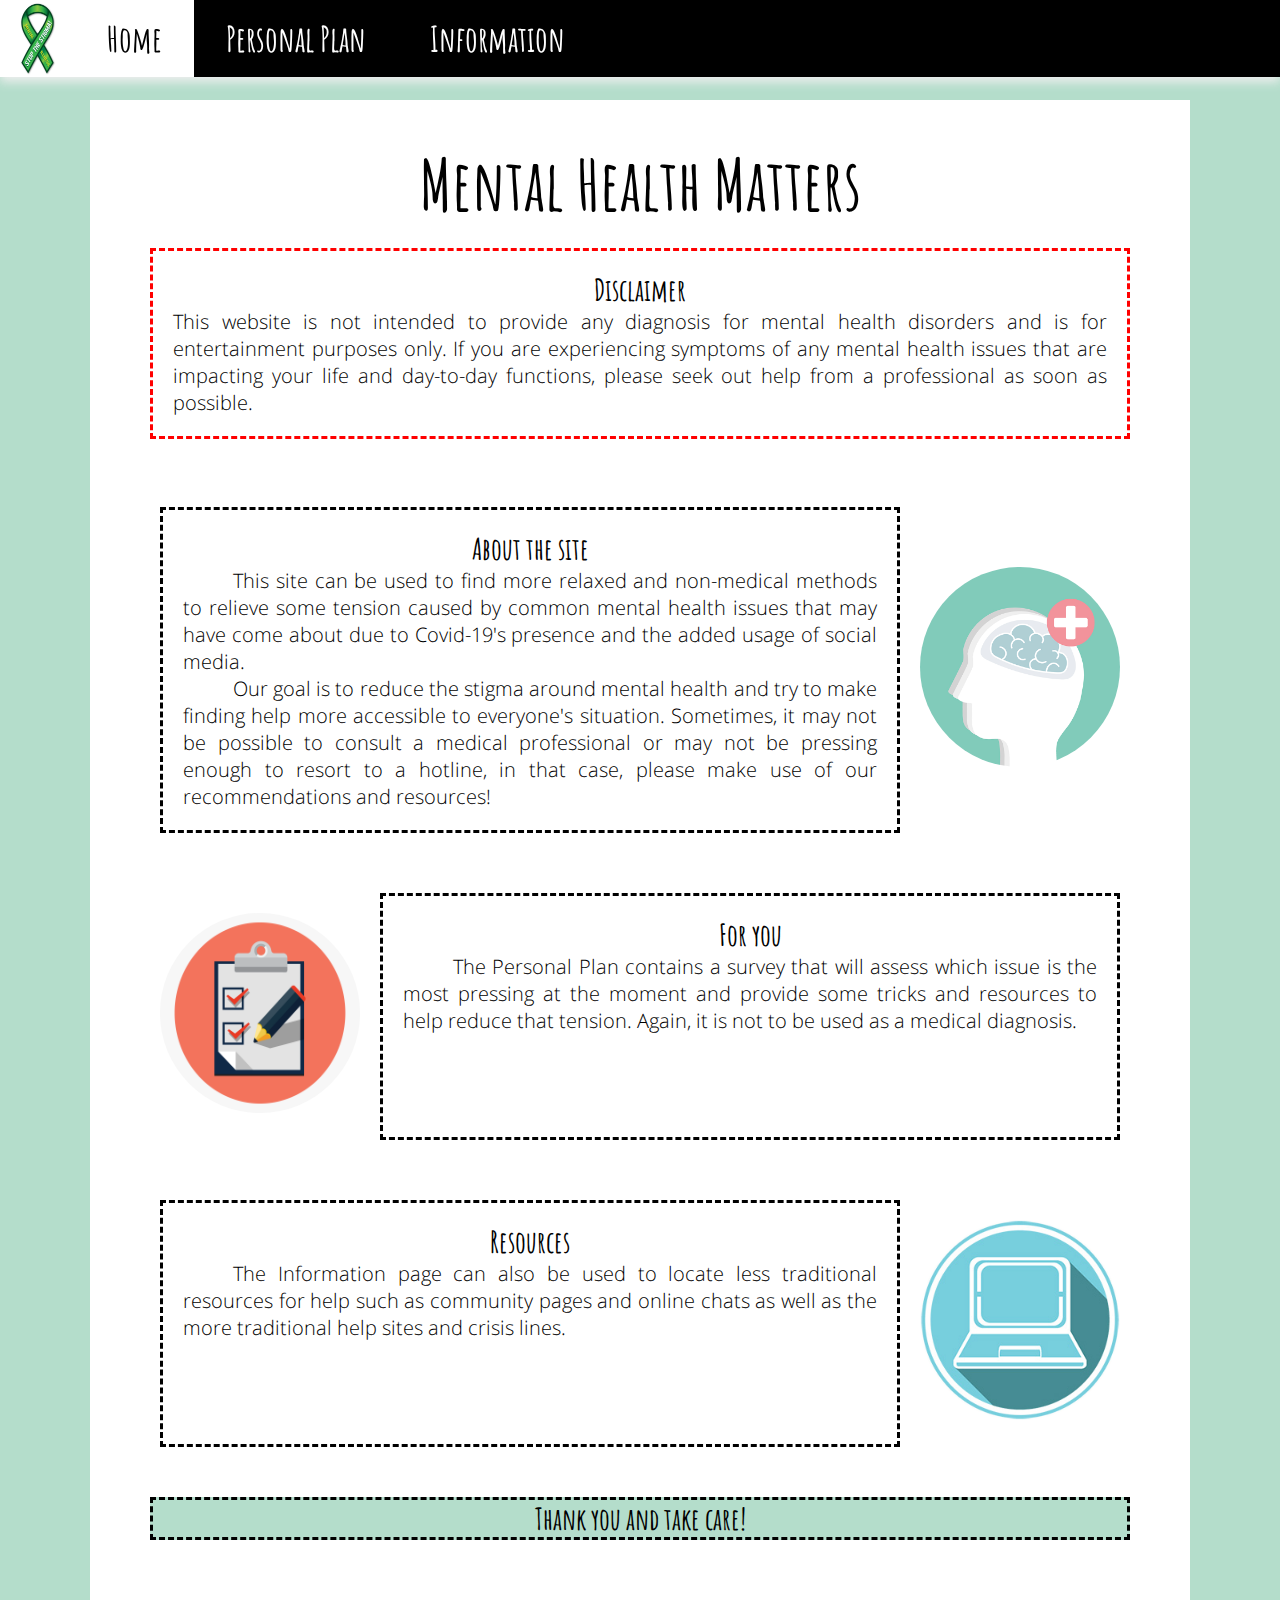
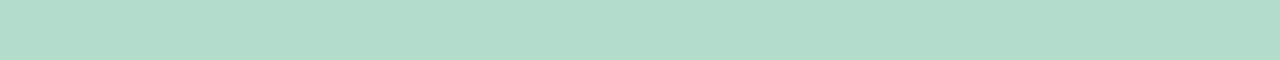
<file: index.html>
<!DOCTYPE html>
<html lang="en" dir="ltr">
  <head>
    <meta charset="utf-8">
    <meta name="viewport" content="width=device-width, initial-scale=1.0">
    <link rel="stylesheet" href="style.css">
    <title>Home Page</title>
  </head>
  <body>
    <div id="homePage">
      <div id="mainContainer">
        <div class="nav">
          <div id="ribbon">
            <img class='logo' src="MHA_Ribbon.jpg">
          </div>
            <ul>
              <a class="active" href="index.html">Home</a>
              <a href="survey.html">Personal Plan</a>
              <a href = "info.html">Information</a>
            </ul>
        </div>
        <div id="contentContainer">
          <div id="header">
            <h1>Mental Health Matters</h1>
          </div>
          <div id="disclaimer">
            <h3>Disclaimer</h3>
            <p>This website is not intended to provide any diagnosis for mental health disorders and is for entertainment purposes only. If you are experiencing symptoms of any mental health issues that are impacting your life and day-to-day functions, please seek out help from a professional as soon as possible.</p>
          </div>
          <br>
          <div class="grid-container">
            <div class="item">
              <div id="text">
                <div id="headingText">
                  <h3>About the site</h3>
                </div>
                <div id="descriptionText">
                  <p>This site can be used to find more relaxed and non-medical methods to relieve some tension caused by common mental health issues that may have come about due to Covid-19's presence and the added usage of social media.</p>
                  <p>Our goal is to reduce the stigma around mental health and try to make finding help more accessible to everyone's situation. Sometimes, it may not be possible to consult a medical professional or may not be pressing enough to resort to a hotline, in that case, please make use of our recommendations and resources!</p>
                </div>
              </div>
              <div id="imageA">
                <a href="index.html">
                <img class='homeImgA' src="mental_health_image.jpg" title="Refresh Page"></a>
              </div>
            </div>
            <div class="item">
              <div id="imageB">
                <a href = "survey.html">
                <img class='homeImgA' src="survey.png" title="Survey Page Link"></a>
              </div>
              <div id="text">
                <div id="headingText">
                  <h3>For you</h3>
                </div>
                <div id="descriptionText">
                  <p>The Personal Plan contains a survey that will assess which issue is the most pressing at the moment and provide some tricks and resources to help reduce that tension. Again, it is not to be used as a medical diagnosis.</p>
                </div>
              </div>
            </div>
            <div class="item">
              <div id="text">
                <div id="headingText">
                  <h3>Resources</h3>
                </div>
                <div id="descriptionText">
                  <p>The Information page can also be used to locate less traditional resources for help such as community pages and online chats as well as the more traditional help sites and crisis lines.</p>
                </div>
              </div>
              <div id="imageA">
                <a href="info.html">
                <img class='homeImgA' src="resources.jpg" title="Information Page Link"></a>
              </div>
            </div>
          </div>
          <div id="footer">
            <h3>Thank you and take care!</h3>
          </div>
        </div>
      </div>
    </div>
  </body>
</html>
</file>
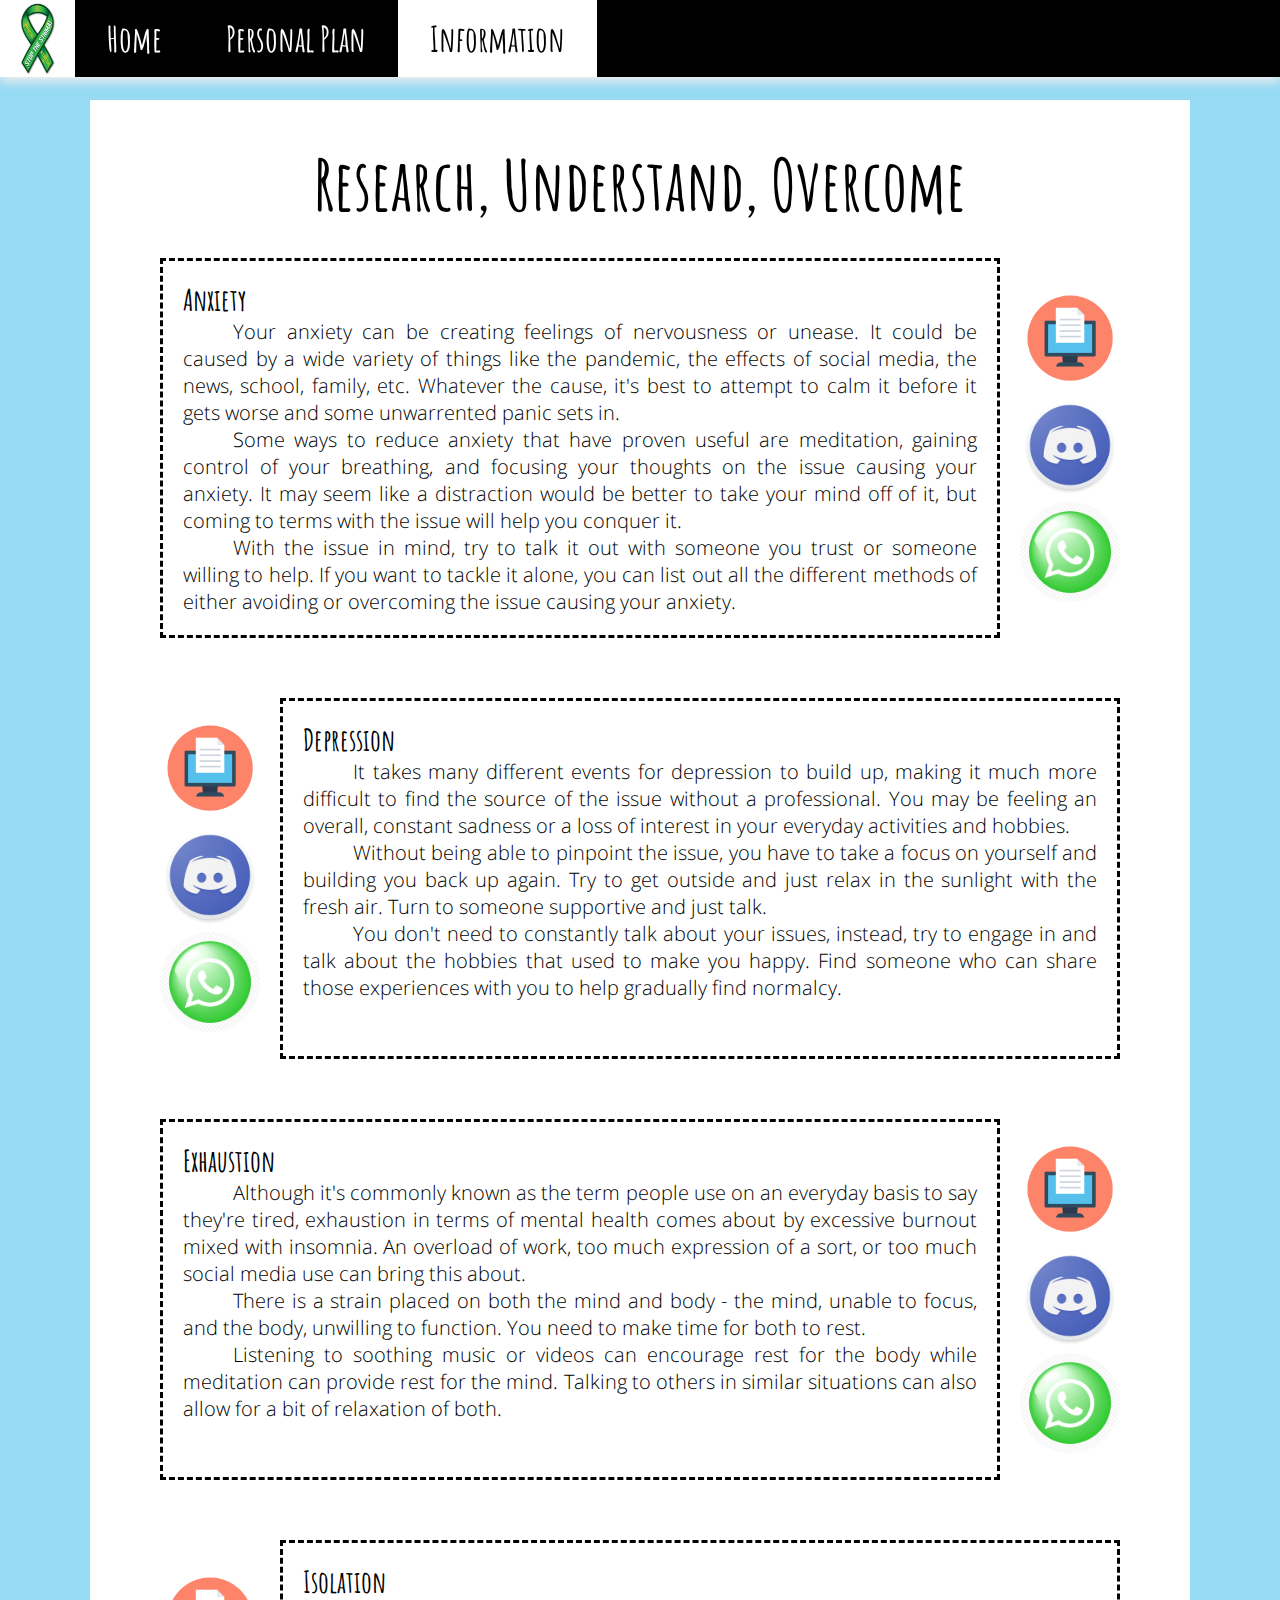
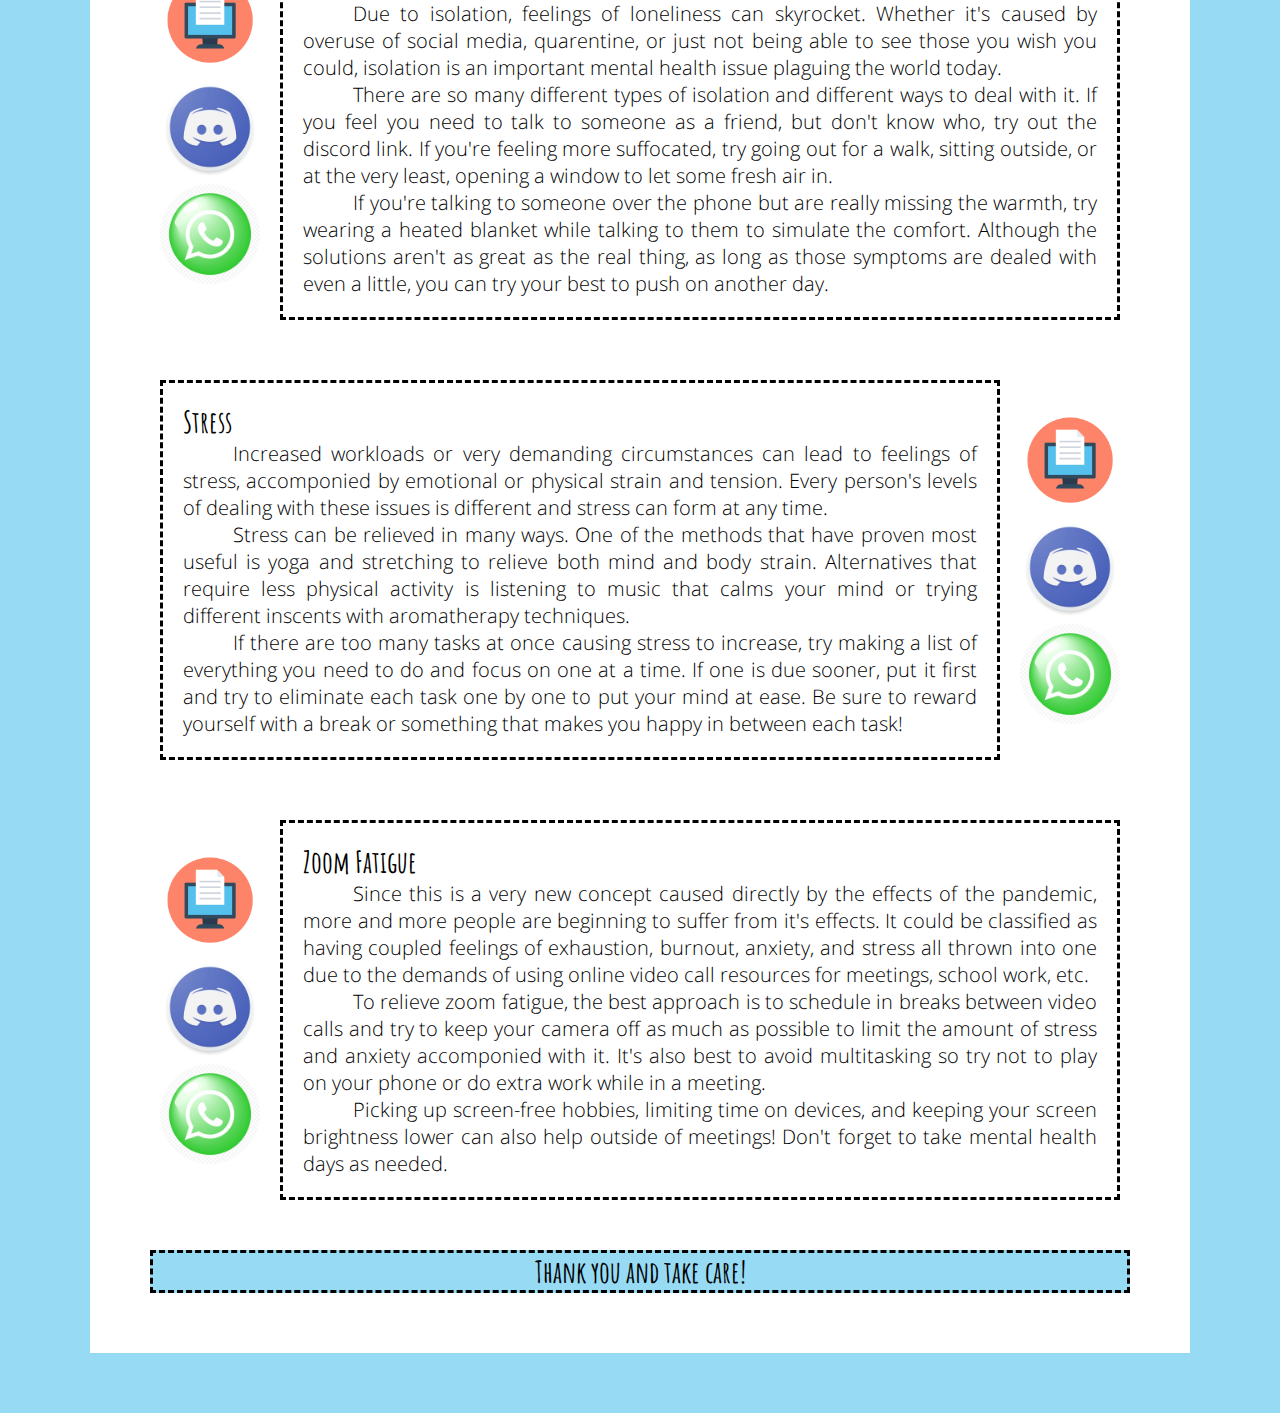
<file: info.html>
<!DOCTYPE html>
<html lang="en" dir="ltr">
  <head>
    <meta charset="utf-8">
    <meta name="viewport" content="width=device-width, initial-scale=1.0">
    <link rel="stylesheet" href="style.css">
    <title>Information Page</title>
  </head>
  <body>
    <div id="infoPage">
      <div id="mainContainer">
        <div class="nav">
          <div id="ribbon">
            <img class='logo' src="MHA_Ribbon.jpg">
          </div>
            <ul>
              <a href="index.html">Home</a>
              <a href="survey.html">Personal Plan</a>
              <a class="active" href = "info.html">Information</a>
            </ul>
        </div>
        <div id="contentContainer">
          <div id="header">
            <h1>Research, Understand, Overcome</h1>
          </div>
          <div class="grid-container">
            <div class="item">
              <div id="text">
                <div id="headingText">
                  <h3>Anxiety</h3>
                </div>
                <div id="descriptionText">
                  <p>Your anxiety can be creating feelings of nervousness or unease. It could be caused by a wide variety of things like the pandemic, the effects of social media, the news, school, family, etc. Whatever the cause, it's best to attempt to calm it before it gets worse and some unwarrented panic sets in.</p>
                  <p>Some ways to reduce anxiety that have proven useful are meditation, gaining control of your breathing, and focusing your thoughts on the issue causing your anxiety. It may seem like a distraction would be better to take your mind off of it, but coming to terms with the issue will help you conquer it.</p>
                  <p>With the issue in mind, try to talk it out with someone you trust or someone willing to help. If you want to tackle it alone, you can list out all the different methods of either avoiding or overcoming the issue causing your anxiety.</p>
                </div>
              </div>
              <div id="imageA">
                <a href="https://www.youtube.com/watch?v=79kpoGF8KWU">
                <img class='infoImgA' src="videos.png" title="Youtube Link"></a>
                <a href="https://discord.me/antianxietyzone">
                <img class='infoImgA' src="discord.png" title="Discord Link"></a>
                <a href="https://nyprojecthope.org/?utm_medium=G1Search&utm_source=Google&utm_campaign=OMHProjectHOPERSPGrant">
                <img class='infoImgA' src="phone.png" title="Support Groups Link"></a>
              </div>
            </div>
            <div class="item">
              <div id="imageB">
                <a href="https://www.youtube.com/watch?v=ORkx63VeP9Y">
                <img class='infoImgA' src="videos.png" title="Youtube Link"></a>
                <a href="https://disboard.org/server/728320585641492510">
                <img class='infoImgA' src="discord.png" title="Discord Link"></a>
                <a href="https://www.meetup.com/nycdsg/">
                <img class='infoImgA' src="phone.png" title="Support Groups Link"></a>
              </div>
              <div id="text">
                <div id="headingText">
                  <h3>Depression</h3>
                </div>
                <div id="descriptionText">
                  <p>It takes many different events for depression to build up, making it much more difficult to find the source of the issue without a professional. You may be feeling an overall, constant sadness or a loss of interest in your everyday activities and hobbies.</p>
                  <p>Without being able to pinpoint the issue, you have to take a focus on yourself and building you back up again. Try to get outside and just relax in the sunlight with the fresh air. Turn to someone supportive and just talk.</p>
                  <p>You don't need to constantly talk about your issues, instead, try to engage in and talk about the hobbies that used to make you happy. Find someone who can share those experiences with you to help gradually find normalcy.</p>
                </div>
              </div>
            </div>
            <div class="item">
              <div id="text">
                <div id="headingText">
                  <h3>Exhaustion</h3>
                </div>
                <div id="descriptionText">
                  <p>Although it's commonly known as the term people use on an everyday basis to say they're tired, exhaustion in terms of mental health comes about by excessive burnout mixed with insomnia. An overload of work, too much expression of a sort, or too much social media use can bring this about.</p>
                  <p>There is a strain placed on both the mind and body - the mind, unable to focus, and the body, unwilling to function. You need to make time for both to rest.</p>
                  <p>Listening to soothing music or videos can encourage rest for the body while meditation can provide rest for the mind. Talking to others in similar situations can also allow for a bit of relaxation of both.</p>
                </div>
              </div>
              <div id="imageA">
                <a href="https://www.youtube.com/watch?v=XoagfiWOuBE">
                <img class='infoImgA' src="videos.png" title="Youtube Link"></a>
                <a href="https://disboard.org/server/829805892639653988">
                <img class='infoImgA' src="discord.png" title="Discord Link"></a>
                <a href="https://www.supportgroups.com/insomnia">
                <img class='infoImgA' src="phone.png" title="Support Groups Link"></a>
              </div>
            </div>
            <div class="item">
              <div id="imageB">
                <a href="https://www.youtube.com/watch?v=9kOBETmB9w0">
                <img class='infoImgA' src="videos.png" title="Youtube Link"></a>
                <a href="https://disboard.org/server/607682816024772609">
                <img class='infoImgA' src="discord.png" title="Discord Link"></a>
                <a href="https://www.beyondmybattle.org/support-groups?gclid=CjwKCAjwm7mEBhBsEiwA_of-TPEo5Dt3jmRysmUe5JND3rdMH2eiFoKrS0fTcqclMIl36HmpqcHQBBoCjjAQAvD_BwE">
                <img class='infoImgA' src="phone.png" title="Support Groups Link"></a>
              </div>
              <div id="text">
                <div id="headingText">
                  <h3>Isolation</h3>
                </div>
                <div id="descriptionText">
                  <p>Due to isolation, feelings of loneliness can skyrocket. Whether it's caused by overuse of social media, quarentine, or just not being able to see those you wish you could, isolation is an important mental health issue plaguing the world today.</p>
                  <p>There are so many different types of isolation and different ways to deal with it. If you feel you need to talk to someone as a friend, but don't know who, try out the discord link. If you're feeling more suffocated, try going out for a walk, sitting outside, or at the very least, opening a window to let some fresh air in.</p>
                  <p>If you're talking to someone over the phone but are really missing the warmth, try wearing a heated blanket while talking to them to simulate the comfort. Although the solutions aren't as great as the real thing, as long as those symptoms are dealed with even a little, you can try your best to push on another day.</p>
                </div>
              </div>
            </div>
            <div class="item">
              <div id="text">
                <div id="headingText">
                  <h3>Stress</h3>
                </div>
                <div id="descriptionText">
                  <p>Increased workloads or very demanding circumstances can lead to feelings of stress, accomponied by emotional or physical strain and tension. Every person's levels of dealing with these issues is different and stress can form at any time.</p>
                  <p>Stress can be relieved in many ways. One of the methods that have proven most useful is yoga and stretching to relieve both mind and body strain. Alternatives that require less physical activity is listening to music that calms your mind or trying different inscents with aromatherapy techniques.</p>
                  <p>If there are too many tasks at once causing stress to increase, try making a list of everything you need to do and focus on one at a time. If one is due sooner, put it first and try to eliminate each task one by one to put your mind at ease. Be sure to reward yourself with a break or something that makes you happy in between each task!</p>
                </div>
              </div>
              <div id="imageA">
                <a href="https://www.youtube.com/watch?v=6ijg6tpyxX">
                <img class='infoImgA' src="videos.png" title="Youtube Link"></a>
                <a href="https://disboard.org/server/728212300061999176">
                <img class='infoImgA' src="discord.png" title="Discord Link"></a>
                <a href="https://nyprojecthope.org/cope/">
                <img class='infoImgA' src="phone.png" title="Support Groups Link"></a>
              </div>
            </div>
            <div class="item">
              <div id="imageB">
                <a href="https://www.youtube.com/watch?v=nh6b-d4H23k">
                <img class='infoImgA' src="videos.png" title="Youtube Link"></a>
                <a href="https://disboard.org/server/821487418263470101">
                <img class='infoImgA' src="discord.png" title="Discord Link"></a>
                <a href="https://theburnoutproject.com.au/through-thick-and-thin/">
                <img class='infoImgA' src="phone.png" title="Support Groups Link"></a>
              </div>
              <div id="text">
                <div id="headingText">
                  <h3>Zoom Fatigue</h3>
                </div>
                <div id="descriptionText">
                  <p>Since this is a very new concept caused directly by the effects of the pandemic, more and more people are beginning to suffer from it's effects. It could be classified as having coupled feelings of exhaustion, burnout, anxiety, and stress all thrown into one due to the demands of using online video call resources for meetings, school work, etc.</p>
                  <p>To relieve zoom fatigue, the best approach is to schedule in breaks between video calls and try to keep your camera off as much as possible to limit the amount of stress and anxiety accomponied with it. It's also best to avoid multitasking so try not to play on your phone or do extra work while in a meeting.</p>
                  <p>Picking up screen-free hobbies, limiting time on devices, and keeping your screen brightness lower can also help outside of meetings! Don't forget to take mental health days as needed.</p>
                </div>
              </div>
            </div>
          </div>
          <div id="footer">
            <h3>Thank you and take care!</h3>
          </div>
        </div>
      </div>
    </div>
  </body>
</html>
</file>
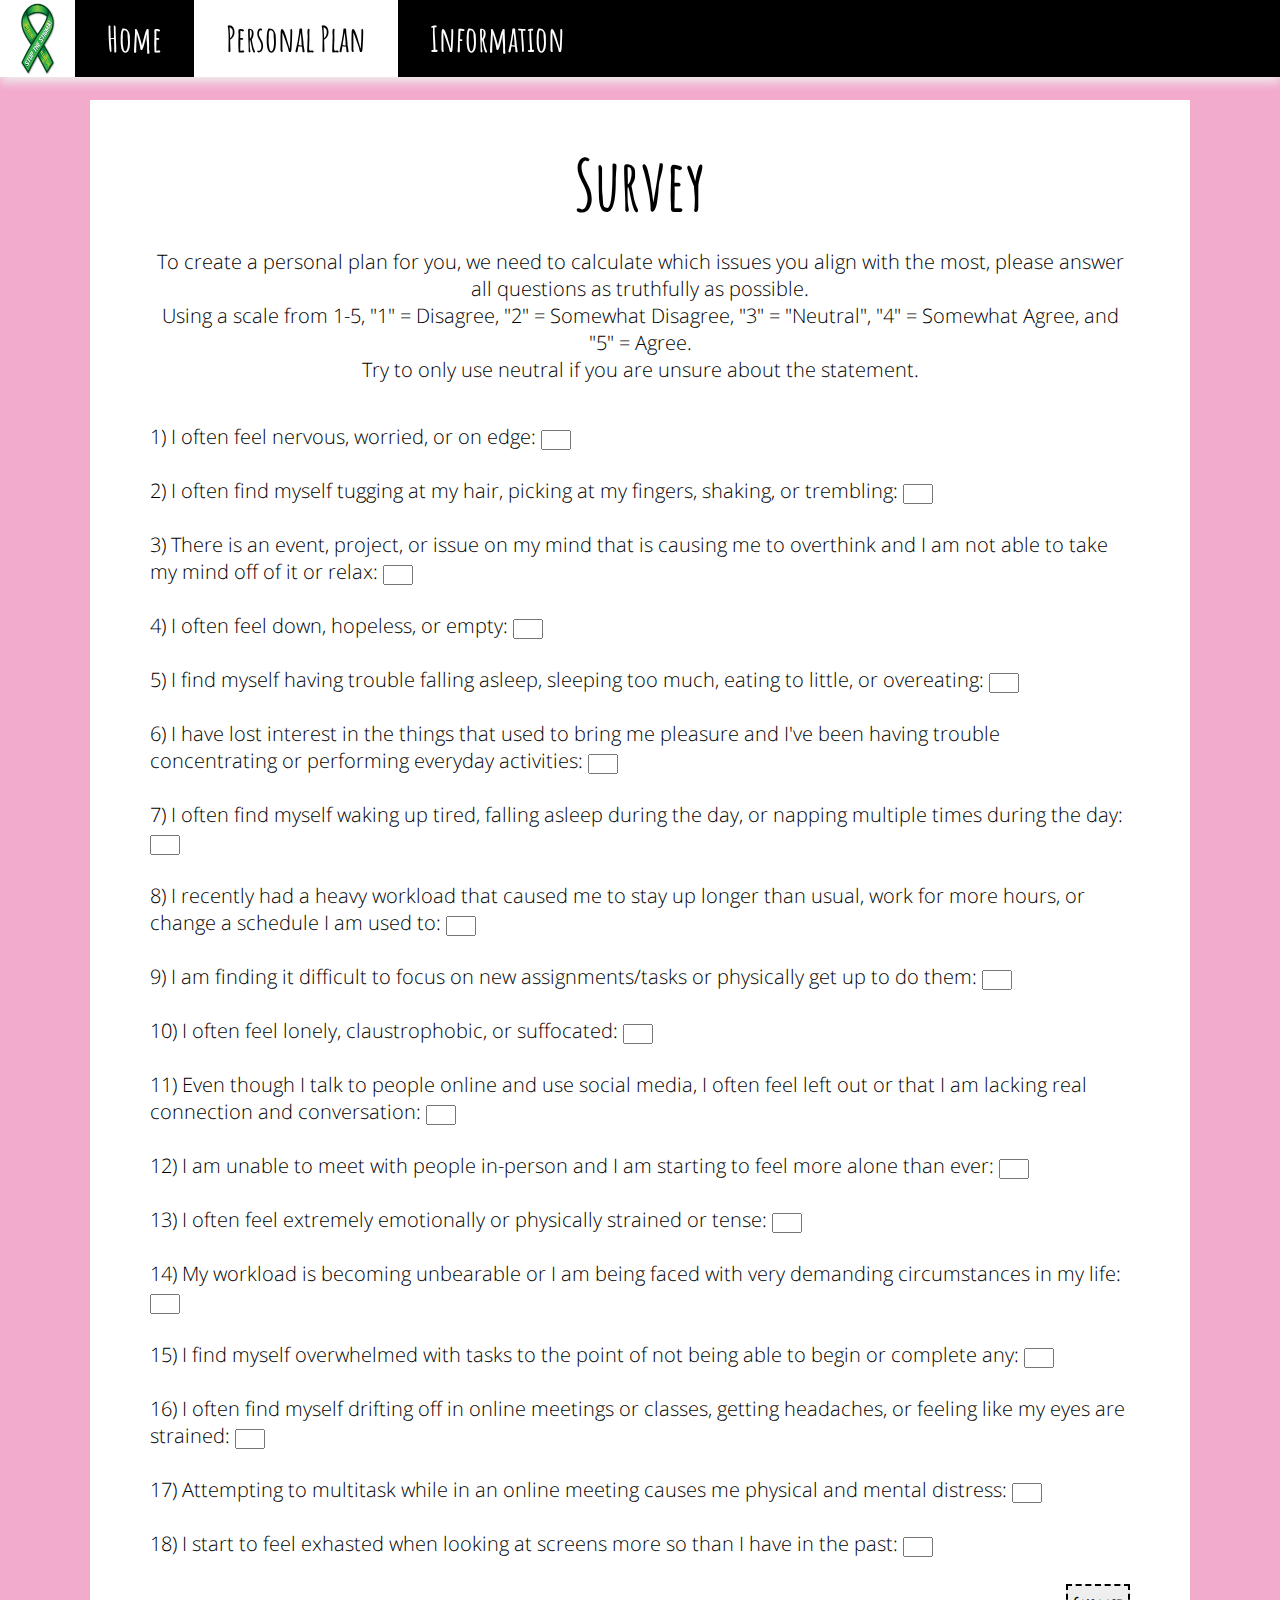
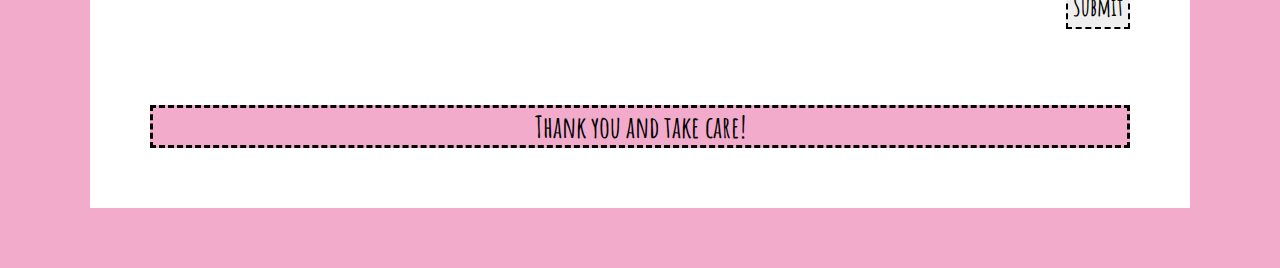
<file: survey.html>
<!DOCTYPE html>
<html lang="en" dir="ltr">
  <head>
    <meta charset="utf-8">
    <meta name="viewport" content="width=device-width, initial-scale=1.0">
    <link rel="stylesheet" href="style.css">
    <title>Survey Page</title>
  </head>
  <body>
    <div id="surveyPage">
      <div id="mainContainer">
        <div class="nav">
          <div id="ribbon">
            <img class='logo' src="MHA_Ribbon.jpg">
          </div>
            <ul>
              <a href="index.html">Home</a>
              <a class="active" href="survey.html">Personal Plan</a>
              <a href = "info.html">Information</a>
            </ul>
        </div>
        <div id="contentContainer">
          <div id="headingText">
            <h1 id="headText">Survey</h1>
          </div>
          <div id="surveyIntro">
            <p>To create a personal plan for you, we need to calculate which issues you align with the most, please answer all questions as truthfully as possible.</p>
            <p>Using a scale from 1-5, "1" = Disagree, "2" = Somewhat Disagree, "3" = "Neutral", "4" = Somewhat Agree, and "5" = Agree.</p>
            <p>Try to only use neutral if you are unsure about the statement.</p>
          </div>
          <div id="surveyQuestions">
            <!-- anxiety -->
            <label>1) I often feel nervous, worried, or on edge:
              <input type="number" id="aq1" min="1" max="5">
            </label>
            <br>
            <label>2) I often find myself tugging at my hair, picking at my fingers, shaking, or trembling:
              <input type="number" id="aq2" min="1" max="5">
            </label>
            <br>
            <label>3) There is an event, project, or issue on my mind that is causing me to overthink and I am not able to take my mind off of it or relax:
              <input type="number" id="aq3" min="1" max="5">
            </label>
            <br>
            <!-- depression -->
            <label>4) I often feel down, hopeless, or empty:
              <input type="number" id="dq1" min="1" max="5">
            </label>
            <br>
            <label>5) I find myself having trouble falling asleep, sleeping too much, eating to little, or overeating:
              <input type="number" id="dq2" min="1" max="5">
            </label>
            <br>
            <label>6) I have lost interest in the things that used to bring me pleasure and I've been having trouble concentrating or performing everyday activities:
              <input type="number" id="dq3" min="1" max="5">
            </label>
            <br>
            <!-- exhaustion -->
            <label>7) I often find myself waking up tired, falling asleep during the day, or napping multiple times during the day:
              <input type="number" id="eq1" min="1" max="5">
            </label>
            <br>
            <label>8) I recently had a heavy workload that caused me to stay up longer than usual, work for more hours, or change a schedule I am used to:
              <input type="number" id="eq2" min="1" max="5">
            </label>
            <br>
            <label>9) I am finding it difficult to focus on new assignments/tasks or physically get up to do them:
              <input type="number" id="eq3" min="1" max="5">
            </label>
            <br>
            <!-- isolation -->
            <label>10) I often feel lonely, claustrophobic, or suffocated:
              <input type="number" id="iq1" min="1" max="5">
            </label>
            <br>
            <label>11) Even though I talk to people online and use social media, I often feel left out or that I am lacking real connection and conversation:
              <input type="number" id="iq2" min="1" max="5">
            </label>
            <br>
            <label>12) I am unable to meet with people in-person and I am starting to feel more alone than ever:
              <input type="number" id="iq3" min="1" max="5">
            </label>
            <br>
            <!-- stress -->
            <label>13) I often feel extremely emotionally or physically strained or tense:
              <input type="number" id="sq1" min="1" max="5">
            </label>
            <br>
            <label>14) My workload is becoming unbearable or I am being faced with very demanding circumstances in my life:
              <input type="number" id="sq2" min="1" max="5">
            </label>
            <br>
            <label>15) I find myself overwhelmed with tasks to the point of not being able to begin or complete any:
              <input type="number" id="sq3" min="1" max="5">
            </label>
            <br>
            <!-- zoom fatigue -->
            <label>16) I often find myself drifting off in online meetings or classes, getting headaches, or feeling like my eyes are strained:
              <input type="number" id="zq1" min="1" max="5">
            </label>
            <br>
            <label>17) Attempting to multitask while in an online meeting causes me physical and mental distress:
              <input type="number" id="zq2" min="1" max="5">
            </label>
            <br>
            <label>18) I start to feel exhasted when looking at screens more so than I have in the past:
              <input type="number" id="zq3" min="1" max="5">
            </label>
            <br>
          </div>
          <div id="submitSurvey">
            <button type="submit" id="submitButton">Submit</button>
          </div>
          <div id="planResults">
            <div id="resultTitle">
              <h4 id="resultHeader"></h4>
            </div>
            <div id="image"></div>
            <div id="issues">
              <h4 id="issue1"></h4>
              <h6 id="issue2"></h6>
              <h6 id="issue3"></h6>
            </div>
            <br>
            <br>
            <div id="results"></div>
          </div>
          <div id="footer">
            <h3>Thank you and take care!</h3>
          </div>
        </div>
      </div>
    </div>
    <script src="script.js" charset="utf-8"></script>
  </body>
</html>
</file>
<file: style.css>
@font-face {
  font-family: 'AmaticSC-Bold';
  src: url('AmaticSC-Bold.woff') format('woff');
  src: url('AmaticSC-Bold.ttf') format('truetype');
  src: url('AmaticSC-Bold.otf') format('opentype');
  font-weight: bold;
  font-style: oblique;
}
@font-face {
  font-family: 'OpenSans-Light';
  src: url('OpenSans-Light.woff') format('woff');
  src: url('OpenSans-Light.ttf') format('truetype');
  src: url('OpenSans-Light.otf') format('opentype');
  font-weight: lighter;
  font-style: oblique;
}
*{
  margin:0;
  padding:0;
  box-sizing: border-box;
}
body, html, #mainContainer{
  height:100%;
  width:100%;
}
@media screen and (max-width: 1200px){
  #mainContainer{
    display: flex;
    justify-content: center;
  }
  #homePage, #surveyPage, #infoPage{
    min-height: 100%;
    width: 100%;
    display: flex;
  }
  #homePage{
    overflow-y: visible;
    background-color: #B4DDCB;
  }
  #surveyPage{
    background-color: #F3ABCC;
  }
  #infoPage{
   background-color: #96DAF4;
  }
  .nav{
    display: flex;
    justify-content: flex-start;
    background-color: #000;
    overflow: hidden;
    position: fixed;
    top:0;
    width:100%;
    box-shadow: 0px 5px .6em #eee;
    z-index: 1;
  }
  .nav ul{
    display: inline-flex;
    overflow: hidden;
  }
  .nav a{
    font-family:AmaticSC-Bold;
    display: inline-flex;
    align-items: flex-end;
    color: #fff;
    padding: 16px 2.5vw;
    text-decoration: none;
    font-size: 35px;
  }
  .nav a:hover{
    display: inline-flex;
    background-color: #eee;
    color: black;
  }
  .nav a.active{
    display: inline-flex;
    flex-direction: row;
    align-items: flex-end;
    background-color: #fff;
    color: black;
  }
  #contentContainer{
    display: flex;
    flex-direction: column;
    align-items: center;
    bottom: 9vw;
    height: auto;
    width: 85%;
    top: 90px;
    margin-top: 100px;
    margin-bottom: 60px;
    padding: 40px 60px;
    background-color: white;
  }
  #header{
    padding-bottom: 20px;
  }
  #disclaimer{
    padding: 20px;
    border: 3px dashed red;
    text-align: justify;
    margin-bottom: 4vw;
  }
  .grid-container{
    width: 100%;
    height: auto;
    display: grid;
    grid-template-columns: 1fr;
    /* grid-template-rows: repeat(1, auto); */
    grid-gap: 4vw;
  }
  .grid-container > div {
    text-align: center;
    padding: 1vw 1vw;
    font-size: 30px;
  }
  .item{
    display: flex;
    flex-direction: row;
  }
  #text{
    display: flex;
    flex-direction: column;
    justify-content: flex-start;
    border: 3px dashed black;
    padding: 20px;
    width: 100%;
  }
  #homePage #headingText{
    text-align:center;
  }
  #infoPage #headingText{
    text-align: left;
  }
  #descriptionText{
    text-align: justify;
    text-indent: 5vw;
  }
  #imageA{
    display: flex;
    flex-direction: column;
    justify-content: center;
    position: relative;
    padding: 20px;
    padding-right: 0;
  }
  #imageB{
    display: flex;
    flex-direction: column;
    justify-content: center;
    position: relative;
    padding: 20px;
    padding-left: 0;
  }
  .homeImgA{
    height: 20vw;
    width: 20vw;
    border-radius: 20vw;
  }
  .homeImgA:hover{
    filter: blur(1px);
    transition: 1s;
  }
  .infoImgA{
    height: 10vw;
    width: 10vw;
    border-radius: 10vw;
  }
  .infoImgA:hover{
    filter: blur(1px);
    transition: 1s;
  }
  #ribbon{
    display: flex;
    justify-content: flex-start;
    top: 0;
    left: 0;
    z-index: 1;
  }
  #surveyIntro{
    text-align: center;
    padding-top: 20px;
    padding-bottom: 40px;
  }
  #surveyQuestions{
    display: inline-flex;
    flex-direction: column;
    align-self: flex-start;
    font-family: openSans-Light;
    font-size: 2vw;
  }
  #submitSurvey{
    display: inline-flex;
    flex-direction: column;
    align-self: flex-end;
    font-family: openSans-Light;
    font-size: 2vw;
  }

  .logo{
    position: relative;
    width: 75px;
    height: 77px;
  }
  h1{
    font-family: AmaticSC-Bold;
    font-size: 7vw;
  }
  h3{
    font-family: AmaticSC-Bold;
    font-size: 3vw;
  }
  h4{
    font-family: AmaticSC-Bold;
    font-size: 5vw;
  }
  h5{
    font-family: AmaticSC-Bold;
    font-size: 4vw;
  }
  h6{
    font-family: openSans-Light;
    font-size: 2vw;
  }
  #disclaimer h3{
    text-align: center;
  }
  #footer{
    width: 100%;
    text-align: center;
    margin: 2vw;
    margin-top: 4vw;
    border: 3px dashed black;
  }
  #homePage #footer{
    background-color: #B4DDCB;
  }
  #surveyPage #footer{
    background-color: #F3ABCC;
  }
  #infoPage #footer{
   background-color: #96DAF4;
  }
  #submitButton{
    border: 2px dashed black;
    padding: 5px 5px;
    font-family: AmaticSC-Bold;
    font-size: 2.5vw;
    cursor: pointer;
  }
  #planResults{
    display: flex;
    flex-direction: column;
    align-self: center;
    margin-left: 8vw;
    margin-right: 8vw;
  }
  #image{
    display: flex;
    flex-direction: column;
    align-self: center;
  }
  #issues{
    display: flex;
    flex-direction: column;
  }
  #issue1, #issue2, #issue3{
    display: inline-flex;
    flex-direction: column;
    text-align: left;
  }
  input{
    width: 3vw;
    height: 2vw;
  }
  p{
    font-family: openSans-Light;
    font-size: 2vw;
  }
}
@media screen and (min-width: 1200px){
  #mainContainer{
    display: flex;
    justify-content: center;
  }
  #homePage, #surveyPage, #infoPage{
    min-height: 100%;
    width: 100%;
    display: flex;
  }
  #homePage{
    overflow-y: visible;
    background-color: #B4DDCB;
  }
  #surveyPage{
    background-color: #F3ABCC;
  }
  #infoPage{
   background-color: #96DAF4;
  }
  .nav{
    display: flex;
    justify-content: flex-start;
    background-color: #000;
    overflow: hidden;
    position: fixed;
    top:0;
    width:100%;
    box-shadow: 0px 5px .6em #eee;
    z-index: 1;
  }
  .nav ul{
    display: inline-flex;
    overflow: hidden;
  }
  .nav a{
    font-family:AmaticSC-Bold;
    display: inline-flex;
    align-items: flex-end;
    color: #fff;
    padding: 16px 2.5vw;
    text-decoration: none;
    font-size: 35px;
  }
  .nav a:hover{
    display: inline-flex;
    background-color: #eee;
    color: black;
  }
  .nav a.active{
    display: inline-flex;
    flex-direction: row;
    align-items: flex-end;
    background-color: #fff;
    color: black;
  }
  #contentContainer{
    display: flex;
    flex-direction: column;
    align-items: center;
    bottom: 9vw;
    height: auto;
    width: 1100px;
    top: 90px;
    margin-top: 100px;
    margin-bottom: 60px;
    padding: 40px 60px;
    background-color: white;
  }
  #header{
    padding-bottom: 20px;
  }
  #disclaimer{
    padding: 20px;
    border: 3px dashed red;
    text-align: justify;
    margin-bottom: 40px;
  }
  .grid-container{
    width: 100%;
    height: auto;
    display: grid;
    grid-template-columns: 1fr;
    /* grid-template-rows: repeat(1, auto); */
    grid-gap: 40px;
  }
  .grid-container > div {
    text-align: center;
    padding: 10px 10px;
    font-size: 30px;
  }
  .item{
    display: flex;
    flex-direction: row;
  }
  #text{
    display: flex;
    flex-direction: column;
    justify-content: flex-start;
    border: 3px dashed black;
    padding: 20px;
    width: 100%;
  }
  #homePage #headingText{
    text-align:center;
  }
  #infoPage #headingText{
    text-align: left;
  }
  #descriptionText{
    text-align: justify;
    text-indent: 50px;
  }
  #imageA{
    display: flex;
    flex-direction: column;
    justify-content: center;
    position: relative;
    padding: 20px;
    padding-right: 0;
  }
  #imageB{
    display: flex;
    flex-direction: column;
    justify-content: center;
    position: relative;
    padding: 20px;
    padding-left: 0;
  }
  .homeImgA{
    height: 200px;
    width: 200px;
    border-radius: 200px;
  }
  .homeImgA:hover{
    filter: blur(1px);
    transition: 1s;
  }
  .infoImgA{
    height: 100px;
    width: 100px;
    border-radius: 100px;
  }
  .infoImgA:hover{
    filter: blur(1px);
    transition: 1s;
  }
  #ribbon{
    display: flex;
    justify-content: flex-start;
    top: 0;
    left: 0;
    z-index: 1;
  }
  #surveyIntro{
    text-align: center;
    padding-top: 20px;
    padding-bottom: 40px;
  }
  #surveyQuestions{
    display: inline-flex;
    flex-direction: column;
    align-self: flex-start;
    font-family: openSans-Light;
    font-size: 20px;
  }
  #submitSurvey{
    display: inline-flex;
    flex-direction: column;
    align-self: flex-end;
    font-family: openSans-Light;
    font-size: 20px;
  }

  .logo{
    position: relative;
    width: 75px;
    height: 77px;
  }
  h1{
    font-family: AmaticSC-Bold;
    font-size: 70px;
  }
  h3{
    font-family: AmaticSC-Bold;
    font-size: 30px;
  }
  h4{
    font-family: AmaticSC-Bold;
    font-size: 50px;
  }
  h5{
    font-family: AmaticSC-Bold;
    font-size: 40px;
  }
  h6{
    font-family: openSans-Light;
    font-size: 20px;
  }
  #disclaimer h3{
    text-align: center;
  }
  #footer{
    width: 100%;
    text-align: center;
    margin: 20px;
    margin-top: 40px;
    border: 3px dashed black;
  }
  #homePage #footer{
    background-color: #B4DDCB;
  }
  #surveyPage #footer{
    background-color: #F3ABCC;
  }
  #infoPage #footer{
   background-color: #96DAF4;
  }
  #submitButton{
    border: 2px dashed black;
    padding: 5px 5px;
    font-family: AmaticSC-Bold;
    font-size: 25px;
    cursor: pointer;
  }
  #planResults{
    display: flex;
    flex-direction: column;
    align-self: center;
    margin-left: 80px;
    margin-right: 80px;
  }
  #image{
    display: flex;
    flex-direction: column;
    align-self: center;
  }
  #issues{
    display: flex;
    flex-direction: column;
  }
  #issue1, #issue2, #issue3{
    display: inline-flex;
    flex-direction: column;
    text-align: left;
  }
  input{
    width: 30px;
    height: 20px;
  }
  p{
    font-family: openSans-Light;
    font-size: 20px;
  }
}
</file>
